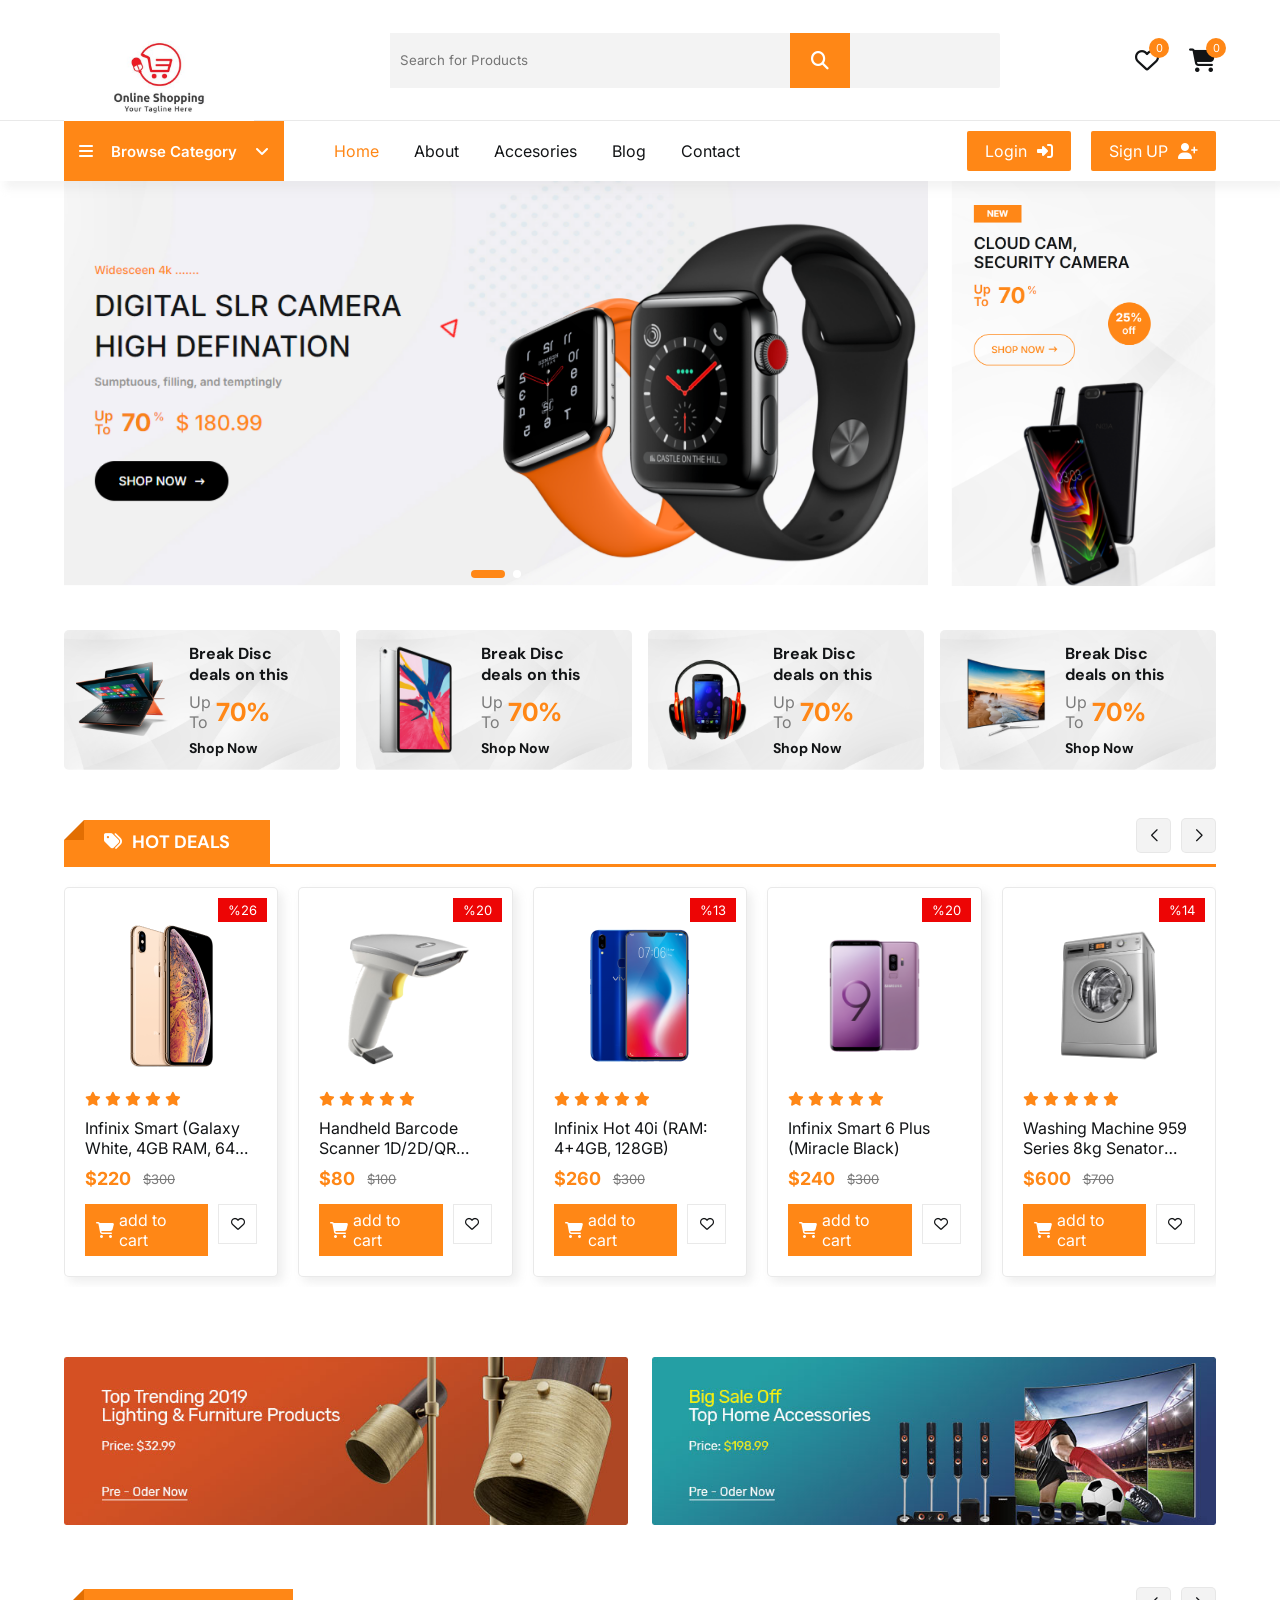
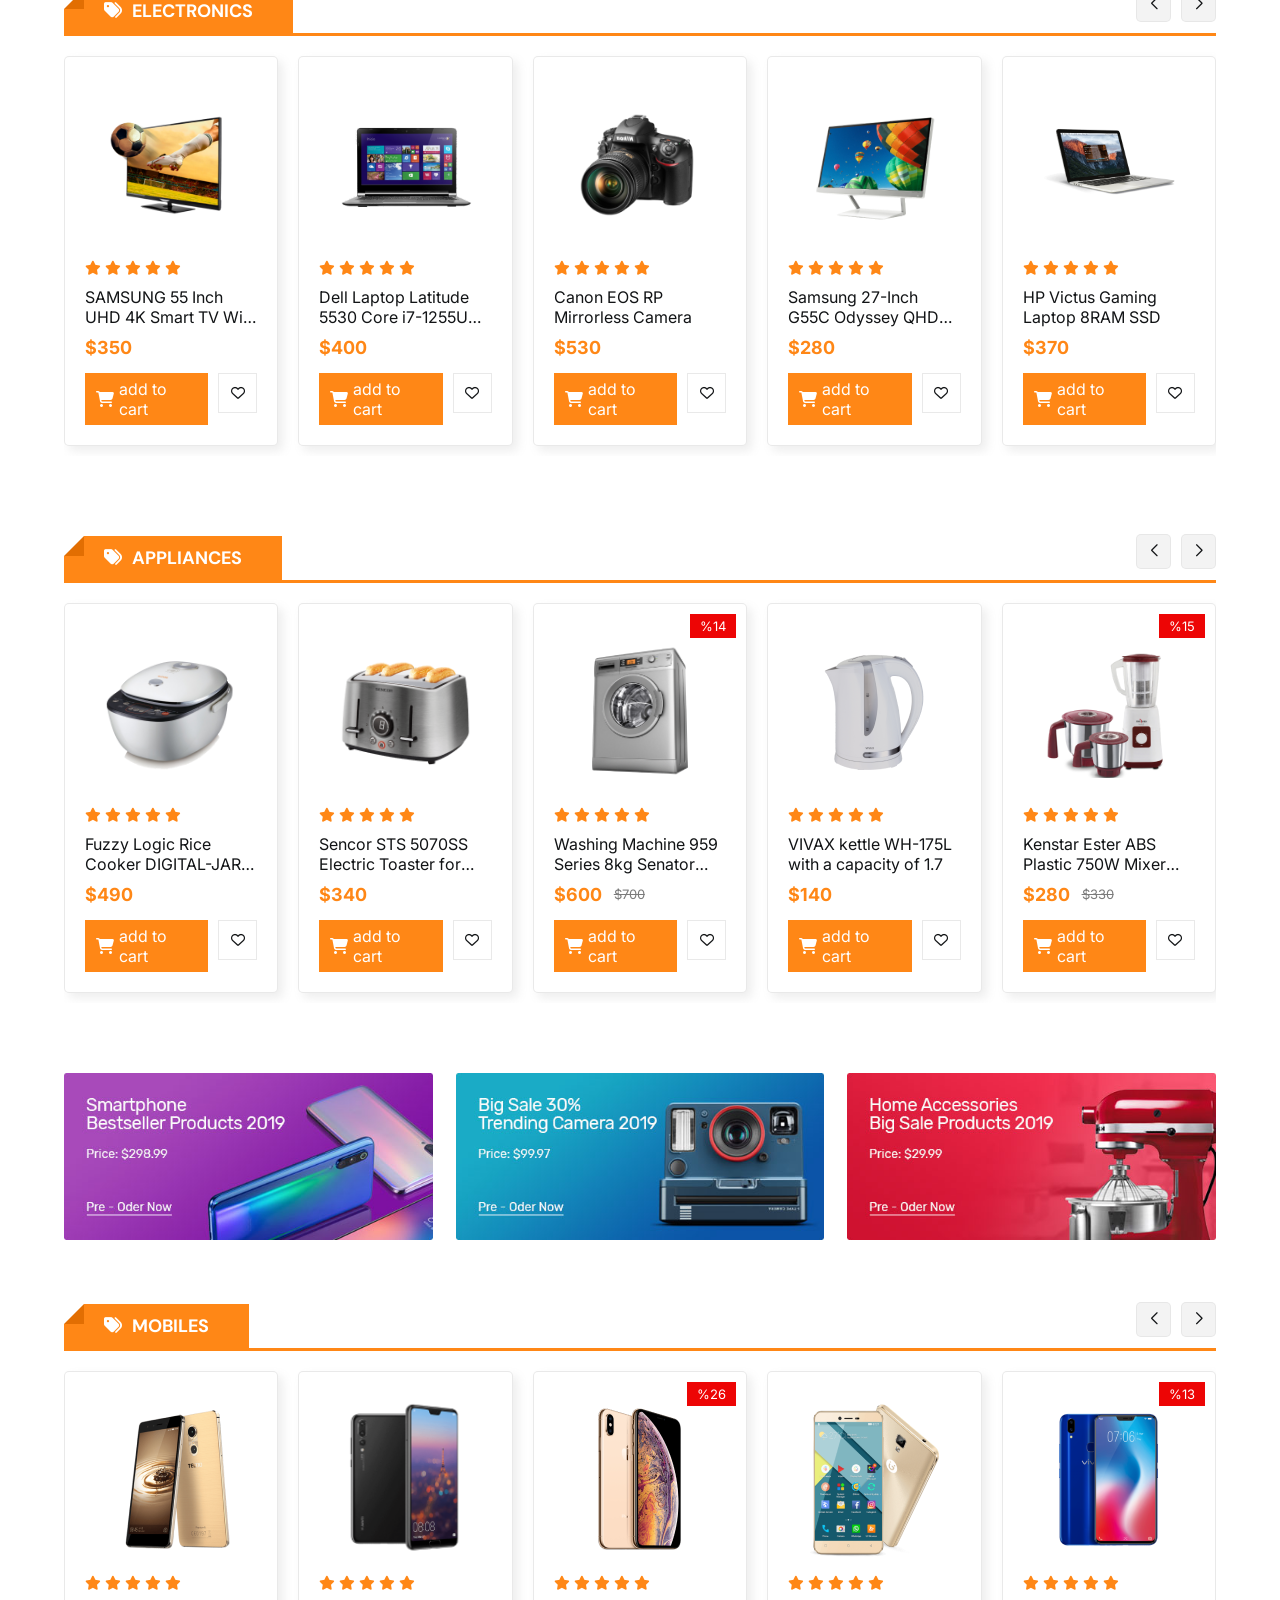
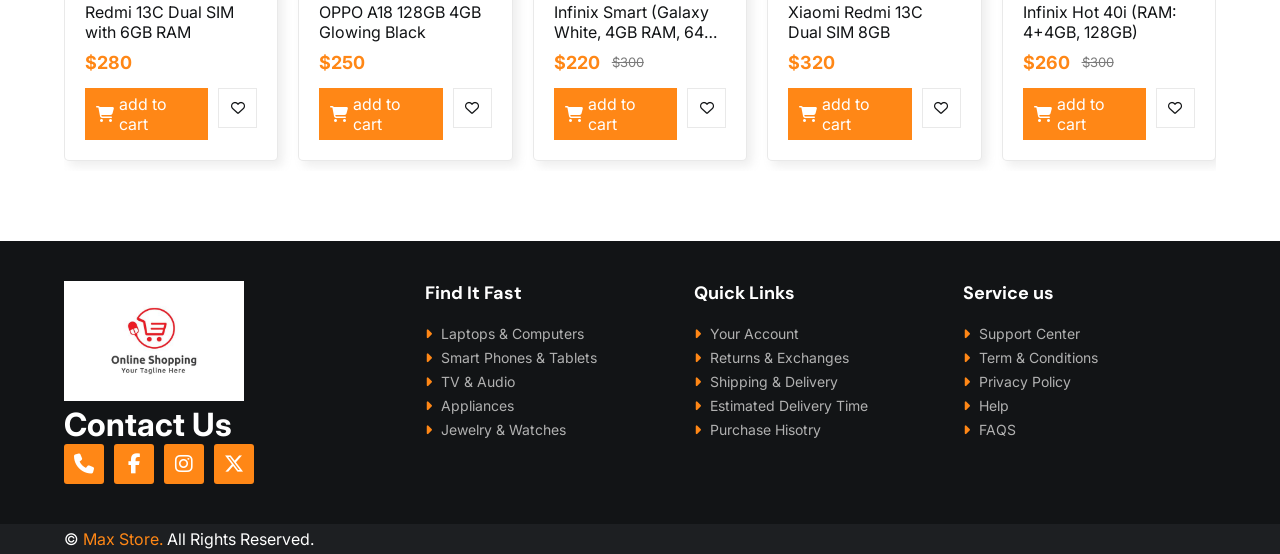
<file: index.html>
<!DOCTYPE html>
<html lang="en">
<head>
    <meta charset="UTF-8">
    <meta name="viewport" content="width=device-width, initial-scale=1.0">
    <title>Online Store | Home Page</title>


    <link rel="icon" href="img/icon.png">




     <!-- Link Swiper's CSS -->
  <link rel="stylesheet" href="https://cdn.jsdelivr.net/npm/swiper@11/swiper-bundle.min.css" />

     <link rel="stylesheet" href="https://cdnjs.cloudflare.com/ajax/libs/font-awesome/6.6.0/css/all.min.css">

         <!-- File CSS -->
         <link rel="stylesheet" href="CSS/style.css">
    </head>
<body>


    <div class="cart">
        <div class="top_cart">
            <h3>Cart Items : <span class="Count_item_cart">0</span></h3>
            <span onclick="open_close_cart()" class="close_cart"><i class="fa-regular fa-circle-xmark"></i></span>
        </div>


        <div class="items_in_cart" id="cart_items">



        </div>


        <div class="bottom_cart">
            <div class="total">
                <p>subtotal</p>
                <p class="price_cart_toral">$0</p>
            </div>

            <div class="button_cart">
                <a href="checkout.html" class="btn_cart btn">Checkout</a>
                <span onclick="open_close_cart()" class="btn_cart trans_bg btn">Shop More</span>
            </div>
        </div>

    </div>

    <header>
        <div class="top_header">
            <div class="container">
                <a href="#" class="logo"> <img src="img/alaa111.png" alt="This is logo"></a>

                <form action="search_products.php" class="search_box" method="get">
                    <input type="text" name="search" id="search" placeholder="Search for Products" required>
                    <button type="submit">
                        <i class="fa-solid fa-magnifying-glass"></i>
                    </button>
                </form>
                
                <div class="header_icons">
                    <div class="icon">
                        <a href="#">
                            <i class="fa-regular fa-heart"></i>
                            <span class="count count_favourite">0</span>
                        </a>
                    </div>

                    <div onclick="open_close_cart()" class="icon">
                        <i class="fa-solid fa-cart-shopping"></i>
                        <span class="count count_item_header">0</span>
                    </div>
                </div>
            </div>
        </div>


        <div class="bottom_header">
            <div class="container">
                <nav class="nav">

                    <span onclick="open_Menu()" class="open_menu"><i class="fa-solid fa-bars"></i></span>

                    <div class="category_nav">

                        <div onclick="Open_Categ_list()" class="category_btn">
                            <i class="fa-solid fa-bars"></i>
                            <p>Browse Category</p>
                            <i class="fa-solid fa-angle-down"></i>

                        </div>


                        <div class="category_nav_list">
                            <a href="#">Top 10 Offers</a>
                            <a href="#">Electronics & Digita</a>
                            <a href="#">Phones & Tablet</a>
                            <a href="#">Fashion & Clothings</a>
                            <a href="#">Telivsion & Monitor</a>
                            <a href="#">Jewelry & Watches</a>
                            <a href="#">Toys & Hobbies</a>
                        </div>

                    </div>

                    <ul class="nav_links">

                        <span onclick="open_Menu()" class="close_menu"><i class="fa-regular fa-circle-xmark"></i></span>

                        <li class="active"><a href="">Home</a></li>
                        <li><a href="#">About</a></li>
                        <li><a href="#">Accesories</a></li>
                        <li><a href="#">Blog</a></li>
                        <li><a href="#">Contact</a></li>

                    </ul>

                </nav>

                <div class="login_signup btns">
                    <a href="login.html" class="btn">Login  <i class="fa-solid fa-right-to-bracket"></i></a>
                    <a href="signup.html" class="btn">Sign UP <i class="fa-solid fa-user-plus"></i></a>
                </div>
                
            </div>
        </div>

        
    </header>


    <div class="slider">
        <div class="container">


            <!-- Swiper -->
            <div class="slide-swp mySwiper">

                <div class="swiper-wrapper">
                    <div class="swiper-slide">
                        <a href="#"><img src="img/banner_home1.png" alt=""></a>
                    </div>
                    <div class="swiper-slide">
                        <a href="#"><img src="img/banner_home2.png" alt=""></a>
                    </div>

                    
                </div>
                <div class="swiper-pagination"></div>

            </div>


            <div class="banner_2">
                <a href="#"><img src="img/banner_home3.png" alt=""></a>
            </div>

        </div>
    </div>




    <div class="banners_4">
        <div class="container">


            <div class="box">
                <a href="#" class="link_btn"></a>

                <img src="img/banner3_1.png" alt="">
                <div class="text">
                    <h5>Break Disc</h5>
                    <h5>deals on this</h5>

                    <div class="sale">
                        <p>Up <br> To</p>
                        <span>70%</span>
                    </div>

                    <h6>Shop Now</h6>

                </div>
            </div>


            
            <div class="box">
                <a href="#" class="link_btn"></a>

                <img src="img/banner3_2.png" alt="">
                <div class="text">
                    <h5>Break Disc</h5>
                    <h5>deals on this</h5>
                    <div class="sale">
                        <p>Up <br> To</p>
                        <span>70%</span>
                    </div>

                    <h6>Shop Now</h6>

                </div>
            </div>


            
            <div class="box">
                <a href="#" class="link_btn"></a>

                <img src="img/banner3_3.png" alt="">
                <div class="text">
                    <h5>Break Disc</h5>
                    <h5>deals on this</h5>
                    <div class="sale">
                        <p>Up <br> To</p>
                        <span>70%</span>
                    </div>

                    <h6>Shop Now</h6>

                </div>
            </div>


            
            <div class="box">
                <a href="#" class="link_btn"></a>

                <img src="img/banner3_4.png" alt="">
                <div class="text">
                    <h5>Break Disc</h5>
                    <h5>deals on this</h5>
                    <div class="sale">
                        <p>Up <br> To</p>
                        <span>70%</span>
    
                    </div>
                    <h6>Shop Now</h6>
                </div>
            </div>


        </div>
    </div>


    <div class="slider_products slide">

        <div class="container">

            <div class="slide_product mySwiper">

                <div class="top_slide">
                    <h2><i class="fa-solid fa-tags"></i> Hot Deals</h2>
                </div>
                
                <div class="products swiper-wrapper" id="swiper_items_sale">

             
                   



                </div>
                


                <div class="swiper-button-next btn_Swip"></div>
                <div class="swiper-button-prev btn_Swip"></div>
            </div>

        </div>
    </div>


    <div class="banners">
        <div class="container">
            <div class="banners_boxs banner_2_img">
                <a href="#" class="box"><img src="img/banner_box4.jpg" alt=""></a>
                <a href="#" class="box"><img src="img/banner_box5.jpg" alt=""></a>
            </div>
        </div>
    </div>


    <div class="slider_products slide">

        <div class="container">

            <div class="slide_product mySwiper">

                <div class="top_slide">
                    <h2><i class="fa-solid fa-tags"></i> Electronics</h2>
                </div>
                
                <div class="products swiper-wrapper" id="swiper_elctronics">

             
                   



                </div>
                


                <div class="swiper-button-next btn_Swip"></div>
                <div class="swiper-button-prev btn_Swip"></div>
            </div>

        </div>
    </div>


    <div class="slider_products slide">

        <div class="container">

            <div class="slide_product mySwiper">

                <div class="top_slide">
                    <h2><i class="fa-solid fa-tags"></i> Appliances</h2>
                </div>
                
                <div class="products swiper-wrapper" id="swiper_appliances">

             
                   



                </div>
                


                <div class="swiper-button-next btn_Swip"></div>
                <div class="swiper-button-prev btn_Swip"></div>
            </div>

        </div>
    </div>


    <div class="banners">
        <div class="container">
            <div class="banners_boxs banner_3_img">
                <a href="#" class="box"><img src="img/banner_box1.jpg" alt=""></a>
                <a href="#" class="box"><img src="img/banner_box2.jpg" alt=""></a>
                <a href="#" class="box"><img src="img/banner_box3.jpg" alt=""></a>
            </div>
        </div>
    </div>

    
    <div class="slider_products slide">

        <div class="container">

            <div class="slide_product mySwiper">

                <div class="top_slide">
                    <h2><i class="fa-solid fa-tags"></i> Mobiles</h2>
                </div>
                
                <div class="products swiper-wrapper" id="swiper_mobiles">

             
                   



                </div>
                


                <div class="swiper-button-next btn_Swip"></div>
                <div class="swiper-button-prev btn_Swip"></div>
            </div>

        </div>
    </div>

    

    <footer>
        <div class="container">

            <div class="big_row">
                <img class="logo_footer" src="img/alaa111.png" alt="This is logo">

                <h1 style="color: white; font-family:'Inter',sans-serif;font: size 14px;">Contact Us</h1>

                <div class="icons_footer">
                    <a href="#"><i class="fa-solid fa-phone"></i></a>
                    <a href="#"><i class="fa-brands fa-facebook-f"></i></a>
                    <a href="#"><i class="fa-brands fa-instagram"></i></a>
                    <a href="#"><i class="fa-brands fa-x-twitter"></i></a>
                </div>
            </div>

            <div class="row">
                <h4>Find It Fast</h4>

                <div class="links">
                    <a href="#"><i class="fa-solid fa-caret-right"></i> Laptops & Computers </a>
                    <a href="#"><i class="fa-solid fa-caret-right"></i> Smart Phones & Tablets</a>
                    <a href="#"><i class="fa-solid fa-caret-right"></i> TV & Audio</a>
                    <a href="#"><i class="fa-solid fa-caret-right"></i> Appliances</a>
                    <a href="#"><i class="fa-solid fa-caret-right"></i> Jewelry & Watches</a>
                </div>
            </div>


            <div class="row">
                <h4>Quick Links</h4>

                <div class="links">
                    <a href="#"><i class="fa-solid fa-caret-right"></i> Your Account </a>
                    <a href="#"><i class="fa-solid fa-caret-right"></i> Returns & Exchanges</a>
                    <a href="#"><i class="fa-solid fa-caret-right"></i> Shipping & Delivery</a>
                    <a href="#"><i class="fa-solid fa-caret-right"></i> Estimated Delivery Time</a>
                    <a href="#"><i class="fa-solid fa-caret-right"></i> Purchase Hisotry</a>
                </div>
            </div>


            <div class="row">
                <h4>Service us</h4>

                <div class="links">
                    <a href="#"><i class="fa-solid fa-caret-right"></i> Support Center</a>
                    <a href="#"><i class="fa-solid fa-caret-right"></i> Term & Conditions</a>
                    <a href="#"><i class="fa-solid fa-caret-right"></i> Privacy Policy</a>
                    <a href="#"><i class="fa-solid fa-caret-right"></i> Help</a>
                    <a href="#"><i class="fa-solid fa-caret-right"></i> FAQS</a>
                </div>
            </div>
        </div>

        <div class="bottom_footer">
            <div class="container">
                <p>&copy; <span>Max Store.</span> All Rights Reserved.</p>

                
            </div>
        </div>
    </footer>






       <!-- Swiper JS -->
  <script src="https://cdn.jsdelivr.net/npm/swiper@11/swiper-bundle.min.js"></script>

      <!-- File JS -->
     
      <script src="JS/swiper.js"></script>
      <script src="JS/items_home.js"></script>
      <script src="JS/main.js"></script>
</body>
</html>
</file>
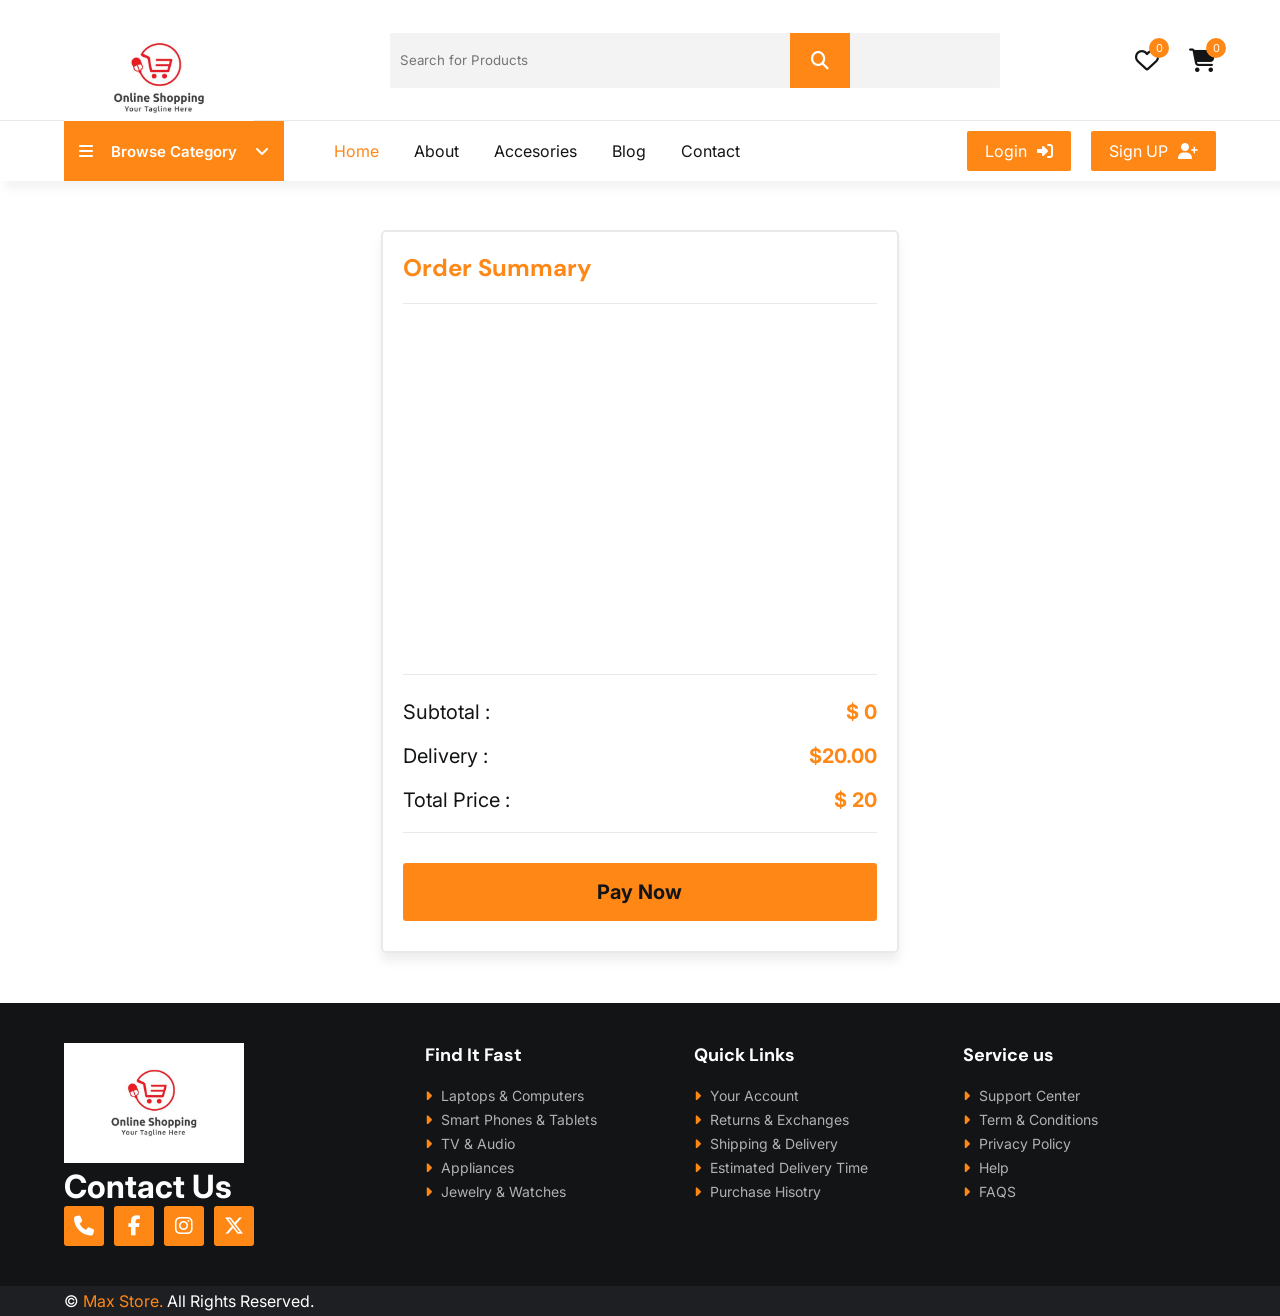
<file: checkout.html>
<!DOCTYPE html>
<html lang="en">
<head>
    <meta charset="UTF-8">
    <meta name="viewport" content="width=device-width, initial-scale=1.0">
    <title>Online Store | Checkout page</title>


    <link rel="icon" href="img/icon.png">


     <link rel="stylesheet" href="https://cdnjs.cloudflare.com/ajax/libs/font-awesome/6.6.0/css/all.min.css">

         <!-- File CSS -->
         <link rel="stylesheet" href="CSS/style.css">
    </head>
<body>


    <div class="cart">
        <div class="top_cart">
            <h3>Cart Items : <span class="Count_item_cart">0</span></h3>
            <span onclick="open_close_cart()" class="close_cart"><i class="fa-regular fa-circle-xmark"></i></span>
        </div>


        <div class="items_in_cart" id="cart_items">



        </div>


        <div class="bottom_cart">
            <div class="total">
                <p>subtotal</p>
                <p class="price_cart_toral">$0</p>
            </div>

            <div class="button_cart">
                <a href="#" class="btn_cart btn">Checkout</a>
                <span onclick="open_close_cart()" class="btn_cart trans_bg btn">Shop More</span>
            </div>
        </div>

    </div>

    <header>
        <div class="top_header">
            <div class="container">
                <a href="#" class="logo"> <img src="img/alaa111.png" alt="This is logo"></a>

                <form action="" class="search_box">

                   

                    <input type="text" name="search" id="search" placeholder="Search for Products" required>

                    <button type="submit">
                        <i class="fa-solid fa-magnifying-glass"></i>
                    </button>

                    

                </form>

                <div class="header_icons">
                    <div class="icon">
                        <a href="#">
                            <i class="fa-regular fa-heart"></i>
                            <span class="count count_favourite">0</span>
                        </a>
                    </div>

                    <div onclick="open_close_cart()" class="icon">
                        <i class="fa-solid fa-cart-shopping"></i>
                        <span class="count count_item_header">0</span>
                    </div>
                </div>
            </div>
        </div>


        <div class="bottom_header">
            <div class="container">
                <nav class="nav">

                    <span onclick="open_Menu()" class="open_menu"><i class="fa-solid fa-bars"></i></span>

                    <div class="category_nav">

                        <div onclick="Open_Categ_list()" class="category_btn">
                            <i class="fa-solid fa-bars"></i>
                            <p>Browse Category</p>
                            <i class="fa-solid fa-angle-down"></i>

                        </div>


                    

                    </div>

                    <ul class="nav_links">

                        <span onclick="open_Menu()" class="close_menu"><i class="fa-regular fa-circle-xmark"></i></span>

                        <li class="active"><a href="index.html">Home</a></li>
                        <li><a href="#">About</a></li>
                        <li><a href="#">Accesories</a></li>
                        <li><a href="#">Blog</a></li>
                        <li><a href="#">Contact</a></li>

                    </ul>

                </nav>

                <div class="login_signup btns">
                    <a href="#" class="btn">Login  <i class="fa-solid fa-right-to-bracket"></i></a>

                    <a href="#" class="btn">Sign UP <i class="fa-solid fa-user-plus"></i></a>
                </div>

            </div>
        </div>

        
    </header>


    <section class="checkout">
        <form action="">


            <div class="container">
                <div class="ordersummary">
                    <h1>Order Summary</h1>

                    <div class="items" id="checkout_items">

    


                       

                    </div>



                    <div class="bottom_summary">
                        <div class="shop_table">
                            <p>Subtotal :</p>
                            <span class="subtotal_checkout">$325.00</span>
                        </div>


                        <div class="shop_table">
                            <p>Delivery :</p>
                            <span class="">$20.00</span>
                        </div>



                        <div class="shop_table">
                            <p>Total price :</p>
                            <span class="total_checkout">$325.00</span>
                        </div>


                        <div class="button_div">
                           <button><a href="payment.html">Pay Now</a></button>
                        </div>



                    </div>


                </div>

                
            </div>
        </form>
    </section>



    

    <footer>
        <div class="container">

            <div class="big_row">
                <img class="logo_footer" src="img/alaa111.png" alt="This is logo">

                <h1 style="color: white; font-family:'Inter',sans-serif;font: size 14px;">Contact Us</h1>

                <div class="icons_footer">
                    <a href="#"><i class="fa-solid fa-phone"></i></a>
                    <a href="#"><i class="fa-brands fa-facebook-f"></i></a>
                    <a href="#"><i class="fa-brands fa-instagram"></i></a>
                    <a href="#"><i class="fa-brands fa-x-twitter"></i></a>
                </div>
            </div>

            <div class="row">
                <h4>Find It Fast</h4>

                <div class="links">
                    <a href="#"><i class="fa-solid fa-caret-right"></i> Laptops & Computers </a>
                    <a href="#"><i class="fa-solid fa-caret-right"></i> Smart Phones & Tablets</a>
                    <a href="#"><i class="fa-solid fa-caret-right"></i> TV & Audio</a>
                    <a href="#"><i class="fa-solid fa-caret-right"></i> Appliances</a>
                    <a href="#"><i class="fa-solid fa-caret-right"></i> Jewelry & Watches</a>
                </div>
            </div>


            <div class="row">
                <h4>Quick Links</h4>

                <div class="links">
                    <a href="#"><i class="fa-solid fa-caret-right"></i> Your Account </a>
                    <a href="#"><i class="fa-solid fa-caret-right"></i> Returns & Exchanges</a>
                    <a href="#"><i class="fa-solid fa-caret-right"></i> Shipping & Delivery</a>
                    <a href="#"><i class="fa-solid fa-caret-right"></i> Estimated Delivery Time</a>
                    <a href="#"><i class="fa-solid fa-caret-right"></i> Purchase Hisotry</a>
                </div>
            </div>


            <div class="row">
                <h4>Service us</h4>

                <div class="links">
                    <a href="#"><i class="fa-solid fa-caret-right"></i> Support Center</a>
                    <a href="#"><i class="fa-solid fa-caret-right"></i> Term & Conditions</a>
                    <a href="#"><i class="fa-solid fa-caret-right"></i> Privacy Policy</a>
                    <a href="#"><i class="fa-solid fa-caret-right"></i> Help</a>
                    <a href="#"><i class="fa-solid fa-caret-right"></i> FAQS</a>
                </div>
            </div>
        </div>

        <div class="bottom_footer">
            <div class="container">
                <p>&copy; <span>Max Store.</span> All Rights Reserved.</p>

               
            </div>
        </div>
    </footer>



      <script src="JS/main.js"></script>
</body>
</html>
</file>
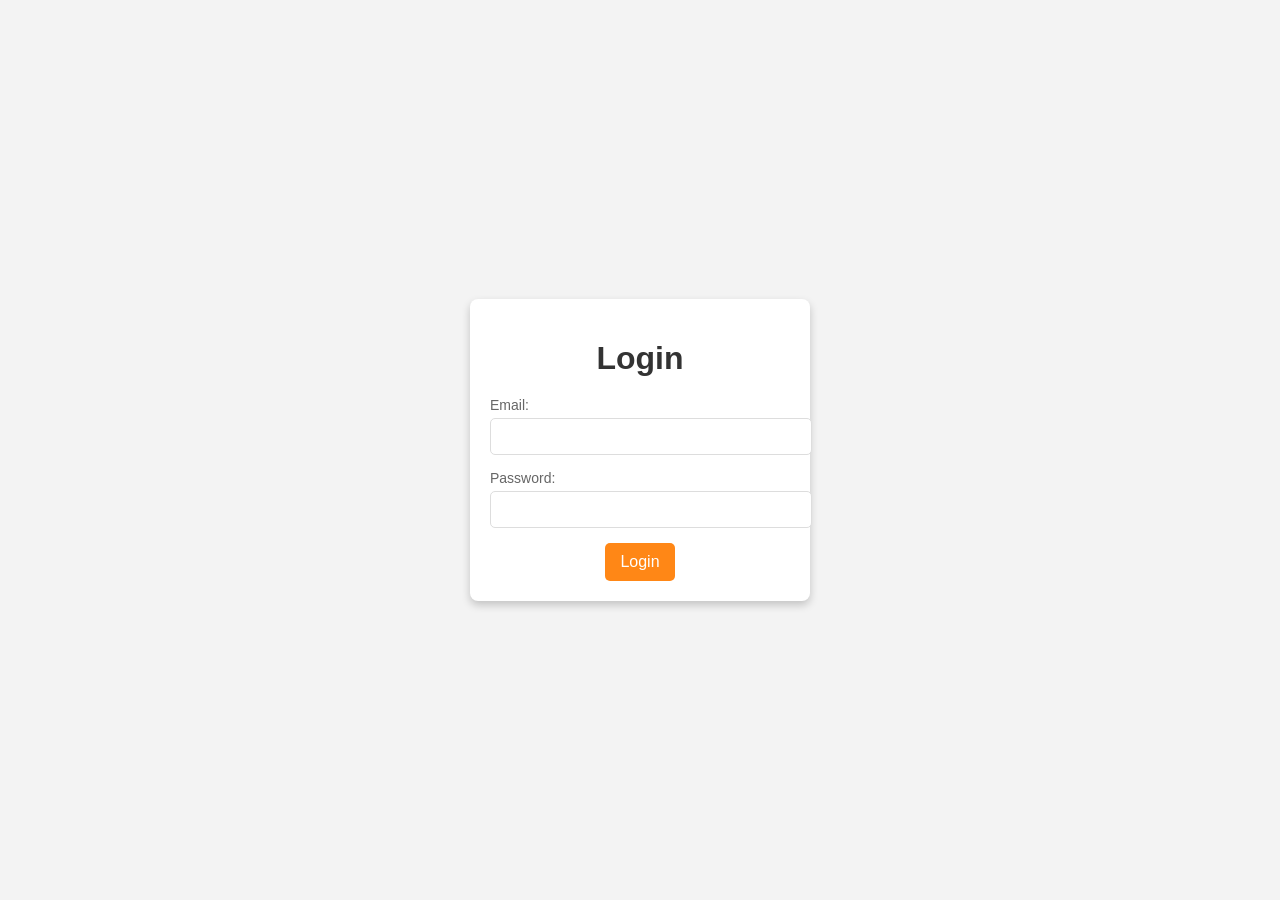
<file: login.html>
<!DOCTYPE html>
<html lang="en">
<head>
    <meta charset="UTF-8">
    <meta name="viewport" content="width=device-width, initial-scale=1.0">
    <title>Login</title>
    <link rel="stylesheet" href="login.css">
</head>
<body>
    <div class="login-container">
        <h1>Login</h1>
        <form method="POST" action="login.php">
            <label for="email">Email:</label>
            <input type="email" id="email" name="email" required>
            
            <label for="password">Password:</label>
            <input type="password" id="password" name="password" required>
            
            <button type="submit">Login</button>
        </form>    </div>
</body>
</html>
</file>
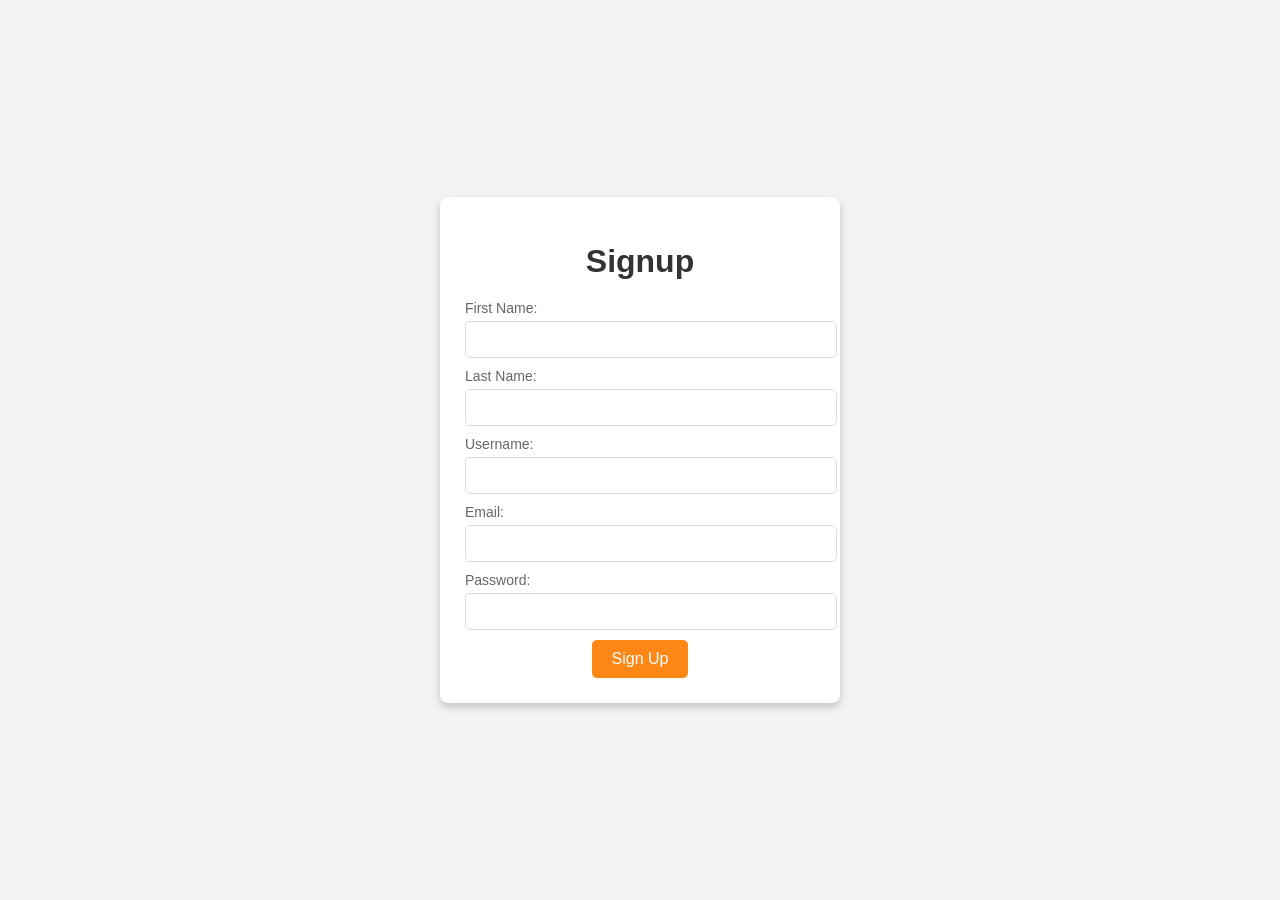
<file: signup.html>
<!DOCTYPE html>
<html lang="en">
<head>
    <meta charset="UTF-8">
    <meta name="viewport" content="width=device-width, initial-scale=1.0">
    <title>Signup</title>
    <link rel="stylesheet" href="signup.css">
</head>
<body>
    <div class="signup-container">
        <h1>Signup</h1>
        <form method="POST" action="signup.php">
            <label for="first_name">First Name:</label>
            <input type="text" id="first_name" name="first_name" required>
        
            <label for="last_name">Last Name:</label>
            <input type="text" id="last_name" name="last_name" required>
        
            <label for="username">Username:</label>
            <input type="text" id="username" name="username" required>
        
            <label for="email">Email:</label>
            <input type="email" id="email" name="email" required>
        
            <label for="password">Password:</label>
            <input type="password" id="password" name="password" required>
        
            <button type="submit">Sign Up</button>
        </form>
            </div>
</body>
</html>
</file>
<file: CSS/style.css>
@import url('https://fonts.googleapis.com/css2?family=DM+Sans:ital,opsz,wght@0,9..40,100..1000;1,9..40,100..1000&family=Inter:ital,opsz,wght@0,14..32,100..900;1,14..32,100..900&display=swap');
@import url('https://fonts.googleapis.com/css2?family=Poppins:wght@300;400;500;600;700;800;900&display=swap');
*{
    padding: 0;
    margin: 0;
    box-sizing: border-box;
    list-style: none;
    text-decoration: none;
    font-family: "Inter" , sans-serif;
    color: var(--color_heading);
}
:root{
    --main_color : #ff8716;
    --p_color: #7b7b7b;
    --bg_color: #F3F3F3;
    --white_color: #fff;
    --color_heading: #121416;
    --border_color: #e5e5e5d5;
    --Sale_color: #E51A1A;
}


body{
    padding-top: 180px;
}


span{
    color: var(--main_color);
}
p{
    color: var(--p_color);
}
h1,h2,h3,h4,h5,h6{
    color: var(--color_heading);
    font-family: "DM Sans" , sans-serif;
}

img{
    width: 100%;
}

input,select,button{
    border: none;
    outline: none;
}

.btns{
    display: flex;
    align-items: center;
    gap: 20px;
}

.btn{
    padding: 10px 18px;
    text-transform: capitalize;
    border-radius: 2px;
    cursor: pointer;
    background: var(--main_color);
    color: var(--white_color);
    display: flex;
    gap: 10px;
    align-items: center;
    transition: 0.3s;
}
.btn i{
    color: var(--white_color);
}
.btn:hover{
    scale: 1.1;
}

.container{
    width: 90%;
    margin: auto;
    max-width: 1350px;
}

@media (max-width:1350px) {
    .container{
        width: 90%;
    }
}

/* Start Header */

header{
    background: #fff;
    position: fixed;
    top: 0;
    left: 0;
    right: 0;
    box-shadow: 5px 8px 8px #d1d1d13b;
    z-index: 1000;
}

header .top_header .container{
    display: flex;
    align-items: center;
    justify-content: space-between;
    padding: 15px 0;
}

header .top_header .logo{
    width: 180px;
}

header .top_header .search_box{
    width: 610px;
    display: flex;
    align-items: center;
    border-radius: 2px;
    background: var(--bg_color);
}
header .top_header .search_box input{
    height: 55px;
    width: 400px;
    padding: 5px 15px 5px 10px;
    background: var(--bg_color);
}

header .top_header .search_box .select_box{
    position: relative;
}
header .top_header .search_box .select_box::after{
    content: '';
    position: absolute;
    top: 50%;
    transform: translateY(-50%);
    right: 0;
    width: 1px;
    height: 50%;
    background: #b9b9b9;
}


header .top_header .search_box select{
    height: 55px;
    width: 190px;
    background: var(--bg_color);
    font-size: 16px;
    cursor: pointer;
    padding-left: 10px;
    margin-right: 10px;
}

header .top_header .search_box select option{
    font-size: 15px;
}

header .top_header .search_box button{
    height: 55px;
    width: 60px;
    background: var(--main_color);
    font-size: 18px;
    cursor: pointer;
}
header .top_header .search_box button i{
    color: var(--white_color);
}

header .top_header .header_icons{
    display: flex;
    gap: 30px;
}
header .top_header .header_icons .icon{
    position: relative;
    cursor: pointer;
}
header .top_header .header_icons .icon i{
    font-size: 24px;
}

header .top_header .header_icons .icon .count{
    position: absolute;
    top: -10px;
    right: -10px;
    width: 20px;
    height: 20px;
    text-align: center;
    line-height: 20px;
    background: var(--main_color);
    color: var(--white_color);
    font-size: 11px;
    border-radius: 100%;
}



header .bottom_header{
    border-top: 1px solid var(--border_color);
}

header .bottom_header .container{
    display: flex;
    align-items: center;
    justify-content: space-between;
}

header .bottom_header nav{
    display: flex;
    align-items: center;
    gap: 50px;
    height: 60px;
}

header .bottom_header .category_nav{
    width: 220px;
    position: relative;
    height: 100%;
}
header .bottom_header .category_nav .category_btn{
    height: 100%;
    width: 100%;
    border-radius: 0;
    display: flex;
    justify-content: space-between;
    align-items: center;
    background: var(--main_color);
    padding: 0 15px;
    cursor: pointer;
}
header .bottom_header .category_nav .category_btn p{
    color: var(--white_color);
    font-weight: 600;
    font-size: 15px;
}
header .bottom_header .category_nav .category_btn i{
    color: var(--white_color);
}


header .bottom_header .category_nav .category_nav_list{
    position: absolute;
    top: 100%;
    left: 0;
    background: var(--white_color);
    width: 100%;
    border: 1px solid #999;
    border-top: 0;
    display: flex;
    flex-direction: column;
    clip-path: polygon(0 0 , 100% 0 , 100% 0 , 0 0);
    transition: 0.3s ease-in-out;
}
header .bottom_header .category_nav .category_nav_list.active{
    clip-path: polygon(0 0, 100% 0 , 100% 100% , 0 100%);
}

header .bottom_header .category_nav .category_nav_list a{
    padding: 14px 10px;
    border-bottom: 1px solid var(--border_color);
    font-size: 14px;
}
header .bottom_header .category_nav .category_nav_list a:last-child{
    border-bottom: 0;
}
header .bottom_header .category_nav .category_nav_list a:hover{
    background: #d0d0d0;
}






header .bottom_header .nav_links{
    display: flex;
    gap: 35px;
}
header .bottom_header .nav_links li a{
    color: var(--color_heading);
    transition: 0.3s;
}
header .bottom_header .nav_links li:hover a,
header .bottom_header .nav_links li.active a{
    color: var(--main_color);
}



/* Slide */


.slider{
    position: relative;
}

.slider .container{
    display: flex;
    justify-content: space-between;
}

.slider  .banner_2{
    width: 23%;
    height: 100%;
    object-fit: cover;
}

.slider  .banner_2 a{
    height: 100%;
    width: 100%;
}


.slider .container .slide-swp{
    width: 75%;
    overflow: hidden;
    position: relative;
}

.swiper-wrapper{
    height: auto !important;
}

.slider .container .slide-swp .swiper-pagination span{
    background: #fff;
    opacity: 1;
}

.swiper-pagination-bullet-active{
    background: var(--main_color) !important;
    width: 34px !important;
    height: 8px !important;
    border-radius: 30px !important;
}



/* banners_4 */ 

.banners_4{
    margin: 40px 0;
}

.banners_4 .container{
    display: flex;
    justify-content: space-between;
}

.banners_4 .container .box{
    width: 24%;
    background: url(../img/bg_banner3.jpg);
    background-size: cover;
    background-position: center;
    border-radius: 5px;
    display: flex;
    align-items: center;
    gap: 15px;
    padding: 12px 10px;
    position: relative;
}

.banners_4 .container .box img{
    width: 100px;
    transition: 0.3s;
}
.banners_4 .container .box:hover img{
    scale: 1.05;
}
.banners_4 .container .box h5{
    font-size: 16px;
}
.banners_4 .container .box .sale{
    display: flex;
    align-items: center;
    gap: 5px;
    margin: 7px 0;

}

.banners_4 .container .box .sale span{
    font-size: 25px;
    font-weight: bold;
}

.banners_4 .container .box h6{
    font-size: 14px;
    font-weight: bold;
}

.banners_4 .container .box .link_btn{
    position: absolute;
    width: 100%;
    height: 100%;
    background: transparent;
}

/* Start Slide */ 

.slide{
    margin-bottom: 70px;
}
.top_slide{
    position: relative;
    margin-bottom: 20px;
    border-bottom: 3px solid var(--main_color);
}

.top_slide h2{
    position: relative;
    text-transform: uppercase;
    background: var(--main_color);
    color: var(--white_color);
    font-size: 18px;
    padding: 10px 40px;
    display: flex;
    align-items: center;
    gap: 10px;
    width: max-content;
}
.top_slide h2::before{
    content: '';
    position: absolute;
    width: 0;
    height: 0;
    top: 0;
    z-index: 9;
    border-left: 20px solid transparent;
    background: #fff;
    left: 0;
    border-bottom: 20px solid #e26e02;
}

.top_slide h2 i{
    color: var(--white_color);
}

.slide .container{
    position: relative;
}
.slide .container .mySwiper{
    padding: 10px 0;
}

.slide .container .mySwiper .btn_Swip{
    position: absolute;
    top: 30px;
    right: 0;
    background: var(--bg_color);
    color: var(--color_heading);
    font-weight: bold;
    border-radius: 5px;
    height: 35px;
    width: 35px;
    border: 1px solid var(--border_color);
}
.slide .container .mySwiper .btn_Swip::after{
    font-size: 12px;
}
.slide .container .mySwiper .btn_Swip.swiper-button-prev{
    left: calc(100% - 80px);
}


/* product card style */ 
.mySwiper{
    overflow: hidden;
}
.product {
    background: #fff;
    padding: 20px 20px;
    box-shadow: 5px 5px 10px #94949428;
    border: 1px solid var(--border_color);
    border-radius: 5px;
    position: relative;
}

.product .sale_present{
    position: absolute;
    top: 10px;
    right: 10px;
    z-index: 2;
    background: #ed0505;
    color: var(--white_color);
    padding: 4px 10px;
    font-size: 13px;
}
.product .img_product{
    position: relative;
    height: 180px;
    padding: 0 20px;
    display: flex;
    align-items: center;
    justify-content: center;
    transition: 0.3s;
}
.product:hover .img_product{
    scale: 1.1;
}
.product .name_product{
    margin-bottom: 10px;
    color: var(--color_heading);
    overflow: hidden;
    text-overflow: ellipsis;
    display: -webkit-box;
    -webkit-line-clamp: 2;
    -webkit-box-orient: vertical;
}
.product .name_product a:hover{
    text-decoration: underline;
}

.stars{
    margin-bottom: 10px;
}
.stars i{
    color: var(--main_color);
    font-size: 14px;
}

.price{
    display: flex;
    align-items: center;
    gap: 12px;
}
.price p{
    color: var(--main_color);
    font-weight: bold;
    font-size: 18px;
}
.price .old_price{
    color: var(--p_color);
    text-decoration: line-through;
    font-size: 13px;
    font-weight: normal;
}

.product .icons{
    display: flex;
    gap: 10px;
    margin-top: 15px;
}
.product .icons .icon_product{
    width: 40px;
    height: 40px;
    border: 1px solid var(--border_color);
    cursor: pointer;
    display: flex;
    align-items: center;
    justify-content: center;
    transition: 0.3s;
}
.product .icons .icon_product:hover{
    background: var(--main_color);
}
.product .icons .icon_product i{
    font-size: 14px;
}
.product .icons .icon_product:hover i{
    color: var(--white_color);
}
.product .icons  .btn_add_cart{
    background: var(--main_color);
    display: flex;
    align-items: center;
    gap: 5px;
    color: var(--white_color);
    padding: 5px 10px;
    cursor: pointer;
    transition: 0.3s;
    border: 1px solid var(--main_color);
}
.product .icons  .btn_add_cart i {
    color: var(--white_color);
    pointer-events: none;
}
.product .icons  .btn_add_cart.active{
    color: var(--color_heading);
    background: transparent;
    pointer-events: none;
}
.product .icons  .btn_add_cart.active i{
    color: var(--main_color);
}
.product .icons  .btn_add_cart:Hover{
    scale: 1.05;
    background: #f47600;
}


/* banners  banners 3*/

.banners{
    margin: 50px 0;
}
.banners .banners_boxs{
    display: flex;
    justify-content: space-between;
}
.banners .banners_boxs .box{
    width: 49%;
}

.banners .banners_boxs.banner_3_img .box{
    width: 32%;
}


/* Start Footer */ 

footer{
    background: var(--color_heading);
}
footer .container{
    display: flex;
    justify-content: space-between;
    padding: 40px 0;
}

footer .container  .big_row{
    width: 30%;
}

footer .container  .big_row .logo_footer{
    width: 180px;
}

footer .container  .big_row p{
    width: 90%;
    color: #b1b1b1;
    font-size: 14px;
    line-height: 1.5;
    margin: 15px 0;
}

footer .container  .big_row .icons_footer{
    display: flex;
    gap: 10px;
}
footer .container  .big_row .icons_footer a{
    width: 40px;
    height: 40px;
    display: flex;
    align-items: center;
    justify-content: center;
    background: var(--main_color);
    border-radius: 3px;
    position: relative;
    top: 0;
    transition: 0.3s;
}
footer .container  .big_row .icons_footer a:hover{
    top: -5px;
}
footer .container  .big_row .icons_footer a i{
    color: var(--white_color);
    font-size: 20px;
}

footer .container .row{
    width: 22%;
}

footer .container .row h4{
    color: var(--white_color);
    font-size: 18px;
    margin-bottom: 20px;
}
footer .container .row .links{
    display: flex;
    flex-direction: column;
    gap: 7px;
}


footer .container .row .links a{
    color: #b1b1b1;
    font-size: 14px;
    position: relative;
    left: 0;
    transition: 0.3s;
}
footer .container .row .links a i{
    color: var(--main_color);
    font-size: 14px;
    margin-right: 5px;
}
footer .container .row .links a:hover{
    left: 8px;
    color: var(--main_color);
}
footer  .bottom_footer{
    background: #1d1f22;
}
footer  .bottom_footer .container{
    align-items: center;
    padding: 5px 0;
}
footer  .bottom_footer p{
    color: var(--white_color);
}

footer  .bottom_footer .payment_img{
    width: 350px;
}


/* End Footer */


.cart{
    position: fixed;
    top: 0;
    right: -350px;
    bottom: 0;
    z-index: 1100;
    background: var(--white_color);
    border-left: 1px solid var(--border_color);
    width: 350px;
    padding: 30px;
    display: flex;
    flex-direction: column;
    justify-content: space-between;
    transition: 0.3s ease-in-out;
}
.cart.active{
    right: 0;
}

.cart .top_cart{
    display: flex;
    align-items: center;
    justify-content: space-between;
}

.cart .top_cart .close_cart i{
    cursor: pointer;
    font-size: 35px;
}
.cart .top_cart h3{
    font-size: 18px;
}
.cart .top_cart h3 span{
    color: var(--color_heading);
}


.cart .items_in_cart{
    padding: 20px 0;
    border-block: 1px solid var(--border_color);
    margin-block: 20px;
    height: 100%;
    overflow-y: auto;
}

.cart .items_in_cart .item_cart{
    display: flex;
    gap: 20px;
    align-items: center;
    justify-content: center;
    height: 125px;
    border-bottom: 1px solid var(--border_color);
}
.cart .items_in_cart .item_cart:last-child{
    border-bottom: 0;
    margin-bottom: 0;
}
.cart .items_in_cart .item_cart img{
    width: 80px;
}

.cart .items_in_cart .item_cart h4{
    margin-bottom: 10px;
    font-weight: 500;
    font-size: 14px;
    overflow: hidden;
    text-overflow: ellipsis;
    display: -webkit-box;
    -webkit-line-clamp: 2;
    -webkit-box-orient: vertical
}
.cart .items_in_cart .item_cart .delete_item i{
    font-size: 22px;
    cursor: pointer;
    transition: 0.3s;
}
.cart .items_in_cart .item_cart .delete_item i:hover{
    color: #E51A1A;
}

.cart .items_in_cart .item_cart .quantity_control{
    display: flex;
    align-self: center;
    gap: 5px;
    margin-top: 5px;
}

.cart .items_in_cart .item_cart .quantity_control span{
    font-size: 18px;
    min-width: 40px;
    display: flex;
    justify-content: center;
    align-items: center;
}

.cart .items_in_cart .item_cart .quantity_control  button{
    width: 27px;
    height: 27px;
    display: flex;
    align-items: center;
    justify-content: center;
    cursor: pointer;
    font-size: 20px;
    border-radius: 2px;
    border: 1px solid var(--border_color);
}
.cart .bottom_cart .total{
    display: flex;
    justify-content: space-between;
    margin-bottom: 30px;
}
.cart .bottom_cart .price_cart_toral{
    color: var(--main_color);
    font-size: 20px;
}

.cart .bottom_cart .button_cart{
    display: flex;
    gap: 20px;
}

.cart .bottom_cart .button_cart .btn_cart{
    text-transform: uppercase;
    border: 2px solid var(--main_color);
    cursor: pointer;
    border-radius: 5px;
    transition: 0.3s;
}
.cart .bottom_cart .button_cart .trans_bg{
    background: transparent;

color: var(--color_heading);
}

/* Start Cart */ 




.close_menu,
.open_menu{
    display: none;
}



/* STart Responsive */ 


@media (max-width:1100px) {
    body{
        padding-top: 240px;
    }
    
    header .top_header .container{
        flex-wrap: wrap;
    }
    header .top_header .search_box{
        order: 3;
        width: 80%;
        margin: 20px auto 0;
    }
    header .top_header .logo{
        width: 140px;
    }
    header .top_header .search_box select{
        width: 200px;
    }
    header .top_header .search_box input{
        width: calc(100% - 200px);
    }
    header .bottom_header .nav_links{
        position: fixed;
        top: 0;
        left: -400px;
        bottom: 0;
        background: #fff;
        width: 400px;
        flex-direction: column;
        align-items: center;
        padding-top: 100px;
        border: 1px solid #b5b5b596;
        transition: 0.3s ease-in-out;
    }
    header .bottom_header .nav_links.active{
        left: 0;
    }
    header .bottom_header .nav_links li{
        font-size: 18px;
        height: auto;
    }

    .close_menu{
        display: block;
        position: absolute;
        top: 30px;
        right: 30px;
        font-size: 30px;
    }
    .open_menu{
        display: block;
        font-size: 25px;
    }
    .open_menu i{
        color: var(--main_color);
        border: 1px solid var(--main_color);
        height: 40px;
        width: 40px;
        text-align: center;
        line-height: 40px;
        border-radius: 3px;
    }

    header .bottom_header .category_nav{
        width: auto;
    }
    header .bottom_header .category_nav .category_btn p{
        font-size: 13px;
        margin: 0 10px;
    }
    header .bottom_header nav{
        gap: 20px;
    }





    .banners_4 .container{
        flex-wrap: wrap;
  
    }
    .banners_4 .container .box{
        width: 49%;
        margin-bottom: 20px;
        justify-content: space-around;
    }
}

@media (max-width:1000px) {
    .slider .banner_2{
        display: none;
    }
    .slider .container .slide-swp{
        width: 100%;
    }
  


    footer .container{
        flex-wrap: wrap;
    }
    footer .container .big_row{
        width: 40%;
        margin-bottom: 20px;
    }
    footer .container .row{
        width: 30%;
        margin-bottom: 20px;
    }


}
@media (max-width:800px){

    .top_slide h2{
        font-size: 16px;
        padding: 10px 25px;
    }
    .product .name_product{
        font-size: 14px;
    }
    .price p{
        font-size: 16px;
    }
    .price .old_price{
        font-size: 12px;
    }
    .product .icons .btn_add_cart{
        font-size: 14px;
        padding: 3px 5px;
    }
    .banners .banners_boxs{
        flex-wrap: wrap;
    }
    .banners .banners_boxs .box{
        width: 100%;
        margin-bottom: 20px;
    }
    .banners .banners_boxs.banner_3_img .box{
        width: 49%;
    }
    






    footer .container .big_row{
        width: 50%;
        margin-bottom: 30px;
    }
    footer .container .row{
        width: 50%;
        margin-bottom: 30px;
    }
    footer .bottom_footer .container{
        flex-direction: column;
        gap: 10px;
    }
    

}


@media (max-width:500px) {
    
    header .bottom_header .category_nav{
        display: none;
    }
    header .top_header .search_box{
        width: 100%;
    }
    header .top_header .search_box select{
        width: 140px;
    }
    header .top_header .search_box input{
        width: calc(100% - 140px);
    }
    header .bottom_header .nav_links{
        width: 100%;
        left: -100%;
    }
    .cart{
        width: 100%;
        right: -100%;
    }

    .banners_4 .container .box{
        width: 100%;
    }

    .banners_4 .container .box h5{
        font-size: 14px;
    }
    .banners_4 .container .box h6{
        font-size: 13px;
    }

    .banners .banners_boxs.banner_3_img .box{
        width: 100%;
    }




    .product .icons .btn_add_cart.active{
        font-size: 13px;
    }
    .product .icons .btn_add_cart.active i{
        font-size: 14px;
    }


    footer .container .row{
        width: 100%;
    }
    footer .container .big_row{
        width: 100%;
    }
}















/* End Cart */ 




/* checkout page */ 

.checkout{
    margin: 50px 0;
}

.checkout .container{
    display: flex;
    align-items: center;
    justify-content: space-between;
}

.checkout .ordersummary{
    margin-left: auto;
    margin-right: auto;
    width: 45%;
    padding: 0 20px;
    border: 2px solid var(--border_color);
    border-radius: 5px;
    box-shadow: 0px 8px 10px #c0bfbf44;
}

.checkout .ordersummary h1{
    border-bottom: 1px solid var(--border_color);
    padding: 20px 0;
    margin-bottom: 20px;
    color: var(--main_color);
}

.checkout .ordersummary .items{
    height: 350px;
    overflow-y: auto;
}

.checkout .ordersummary .item_cart{
    display: flex;
    gap: 20px;
    align-items: center;
    justify-content: space-between;
    height: 125px;
    border-bottom: 1px solid var(--border_color);
    padding-right: 20px;
}
.checkout .ordersummary .item_cart:last-child{
    border-bottom: 0;
}

.checkout .ordersummary .item_cart .image_name{
    display: flex;
    align-items: center;
    gap: 20px;
}

.checkout .ordersummary .item_cart img{
    width: 80px;
}
.checkout .ordersummary .item_cart  h4{
    margin-bottom: 10px;
    font-size: 14px;
    overflow: hidden;
    text-overflow: ellipsis;
    display: -webkit-box;
    -webkit-line-clamp: 2;
    -webkit-box-orient: vertical;
}

.checkout .ordersummary  .delete_item i{
    font-size: 22px;
    cursor: pointer;
    transition: 0.3s;
}
.checkout .ordersummary  .delete_item i:hover{
    color: #E51A1A;
    scale: 1.1;
}

.checkout .ordersummary .quantity_control{
    display: flex;
    align-items: center;
    gap: 5px;
    margin-top: 5px;
}

.checkout .ordersummary .quantity_control span{
    font-size: 18px;
    min-width: 40px;
    display: flex;
    justify-content: center;
    align-items: center;
    background: var(--bg_color);
    padding: 3px 0;

}

.checkout .ordersummary .quantity_control button{
    width: 27px;
    height: 27px;
    display: flex;
    align-items: center;
    justify-content: center;
    cursor: pointer;
    font-size: 20px;
    border-radius: 2px;
    border: 1px solid var(--border_color);
}


.checkout .ordersummary .bottom_summary{
    border-top: 1px solid var(--border_color);
    padding-top: 25PX;
}
.checkout .ordersummary .shop_table{
    margin-bottom: 20PX;
    display: flex;
    align-items: center;
    justify-content: space-between;
}

.checkout .ordersummary .shop_table p{
    font-size: 20px;
    color: var(--color_heading);
    text-transform: capitalize;
}

.checkout .ordersummary .shop_table  span{
    font-weight: bold;
    font-size: 20px;
}

.checkout .ordersummary .button_div{
    border-top: 1px solid var(--border_color);
    padding: 30px 0;
}


.checkout .ordersummary .button_div button{
    width: 100%;
    background: var(--main_color);
    color: var(--white_color);
    border: 2px solid var(--main_color);
    padding: 15px 0;
    outline: none;
    border-radius: 3px;
    font-size: 20px;
    font-weight: bold;
    cursor: pointer;
    transition: 0.3s ease-in-out;
}
.checkout .ordersummary .button_div button:hover{
    background: transparent;
    color: var(--main_color);
}


.checkout .inputs_info{
    width: 45%;
}

.checkout .inputs_info h2{
    padding: 10px 20px;
    background: var(--main_color);
    text-transform: capitalize;
    color: var(--white_color);
}

.checkout .inputs_info .address,
.checkout .inputs_info .coupon{
    margin-bottom: 25px;
    border-radius: 5px;
    overflow: hidden;
    border: 1px solid var(--border_color);
    box-shadow: 0px 8px 10px #c0bfbf44;
}
.checkout .inputs_info .coupon .btn_coupon{
    text-align: center;
    padding-bottom: 20px;
}

.checkout .inputs_info .coupon .btn_coupon button{
    width: 50%;
    background: var(--main_color);
    color: var(--white_color);
    border: 2px solid var(--main_color);
    padding: 12px 0;
    outline: none;
    border-radius: 2px;
    font-size: 18px;
    font-weight: bold;
    cursor: pointer;
    transition: 0.3s ease-in-out;
}
.checkout .inputs_info .coupon .btn_coupon button:hover{
    background: transparent;
    color: var(--main_color);
}

.checkout .inputs_info .inputs{
    display: flex;
    flex-direction: column;
    padding: 15px 20px;
}

.checkout .inputs_info .inputs label{
    color: var(--color_heading);
    font-size: 14px;
    text-transform: capitalize;
}

.checkout .inputs_info .inputs input{
    margin: 8px 0 22px;
    padding: 15px 10px;
    outline: none;
    border: 1px solid var(--border_color);
    border-radius: 5px;
    transition: 0.3s;
}
.checkout .inputs_info .inputs input:focus{
    border-color: var(--main_color);
}

/* logo*/
.top_header .container .logo{
    width: 190px;
    height: 90px;
}

.cont {
    display: flex;
    justify-content: center;
    align-items: center;
    min-height: 100vh;
    background: #1f242d;
    padding: 25px;
}
.cont form {
    width: 700px;
    padding: 40px;
    background: #fff;
    border-radius: 10px;
}
form .row {
    display: flex;
    gap: 15px;
    flex-wrap: wrap;
}

.row .column {
    flex: 1 1 250px;
}
.column .title {
    font-size: 20px;
    color: #333;
    text-transform: uppercase;
    margin-bottom: 5px;
}

.column .input-box {
    margin: 15px 0;
}

.input-box span {
    display: block;
    margin-bottom: 10px;
}
.input-box input {
    width: 100%;
    padding: 10px 15px;
    border: 1px solid #ccc;
    border-radius: 6px;
    font-size: 15px;
}

.column .flex {
    display: flex;
    gap: 15px;
}

.flex .input-box {
    margin-top: 5px;
}
.input-box img {
    height: 34px;
    margin-top: 5px;
    filter: drop-shadow(0 0 1px #000);
}

form .btn {
    width: 100%;
    padding: 12px;
    background: #8175d3;
    border: none;
    outline: none;
    border-radius: 6px;
    font-size: 17px;
    color: #fff;
    margin-top: 5px;
    cursor: pointer;
    transition: .5s;
}

form .btn:hover {
    background: #6a5acd;
}
</file>
<file: login.css>
body {
    font-family: Arial, sans-serif;
    background-color: #f3f3f3;
    display: flex;
    justify-content: center;
    align-items: center;
    height: 100vh;
    margin: 0;
}

.login-container {
    background: #ffffff;
    padding: 20px;
    border-radius: 8px;
    box-shadow: 0 4px 8px rgba(0, 0, 0, 0.2);
    width: 300px;
    text-align: center;
}

.login-container h1 {
    margin-bottom: 20px;
    color: #333;
}

.login-container form label {
    display: block;
    margin-bottom: 5px;
    text-align: left;
    font-size: 14px;
    color: #666;
}

.login-container form input {
    width: 100%;
    padding: 10px;
    margin-bottom: 15px;
    border: 1px solid #ddd;
    border-radius: 5px;
}

.login-container form button {
    background-color: #ff8716;
    color: white;
    padding: 10px 15px;
    border: none;
    border-radius: 5px;
    cursor: pointer;
    font-size: 16px;
}

.login-container form button:hover {
    background-color: #ff8716;
}
</file>
<file: signup.css>
body {
    font-family: Arial, sans-serif;
    background-color: #f3f3f3;
    display: flex;
    justify-content: center;
    align-items: center;
    height: 100vh;
    margin: 0;
}

.signup-container {
    background: #ffffff;
    padding: 25px;
    border-radius: 8px;
    box-shadow: 0 4px 8px rgba(0, 0, 0, 0.2);
    width: 350px;
    text-align: center;
}

.signup-container h1 {
    margin-bottom: 20px;
    color: #333;
}

.signup-container form label {
    display: block;
    margin-bottom: 5px;
    text-align: left;
    font-size: 14px;
    color: #666;
}

.signup-container form input {
    width: 100%;
    padding: 10px;
    margin-bottom: 10px;
    border: 1px solid #ddd;
    border-radius: 5px;
}

.signup-container form button {
    background-color: #ff8716;
    color: white;
    padding: 10px 20px;
    border: none;
    border-radius: 5px;
    cursor: pointer;
    font-size: 16px;
}

.signup-container form button:hover {
    background-color: #ff8716;
}
</file>
